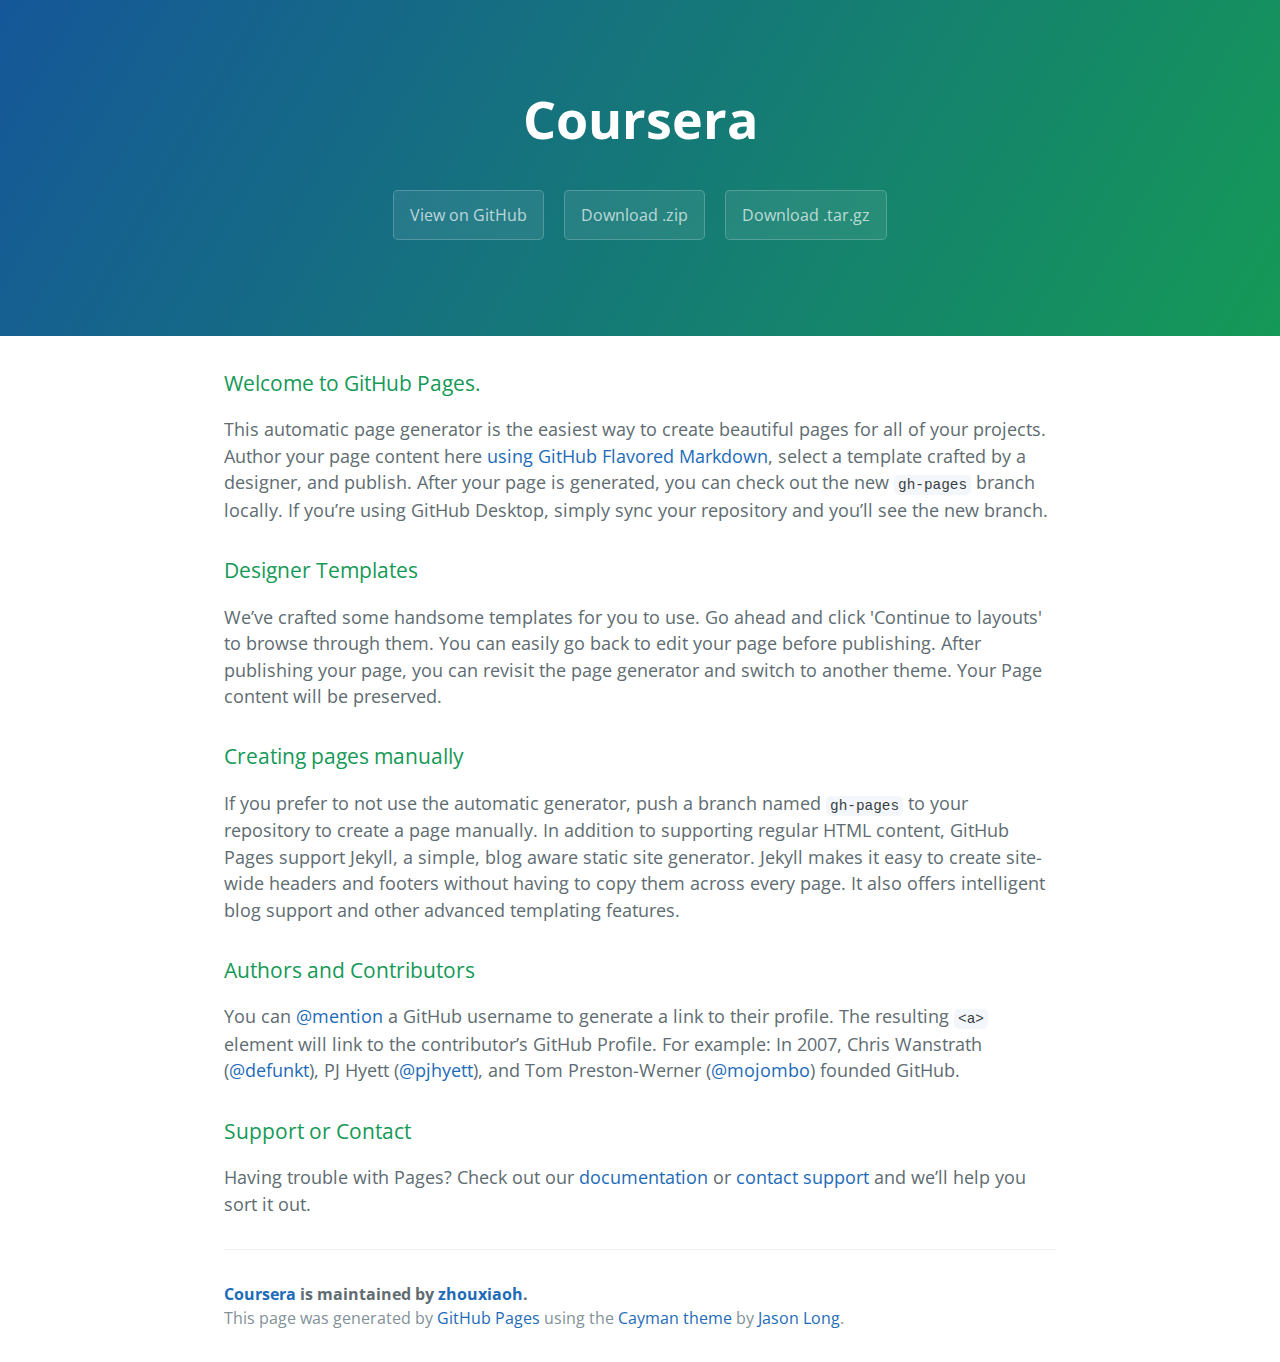
<file: index.html>
<!DOCTYPE html>
<html lang="en-us">
  <head>
    <meta charset="UTF-8">
    <title>Coursera by zhouxiaoh</title>
    <meta name="viewport" content="width=device-width, initial-scale=1">
    <link rel="stylesheet" type="text/css" href="stylesheets/normalize.css" media="screen">
    <link href='https://fonts.googleapis.com/css?family=Open+Sans:400,700' rel='stylesheet' type='text/css'>
    <link rel="stylesheet" type="text/css" href="stylesheets/stylesheet.css" media="screen">
    <link rel="stylesheet" type="text/css" href="stylesheets/github-light.css" media="screen">
  </head>
  <body>
    <section class="page-header">
      <h1 class="project-name">Coursera</h1>
      <h2 class="project-tagline"></h2>
      <a href="https://github.com/zhouxiaoh/coursera" class="btn">View on GitHub</a>
      <a href="https://github.com/zhouxiaoh/coursera/zipball/master" class="btn">Download .zip</a>
      <a href="https://github.com/zhouxiaoh/coursera/tarball/master" class="btn">Download .tar.gz</a>
    </section>

    <section class="main-content">
      <h3>
<a id="welcome-to-github-pages" class="anchor" href="#welcome-to-github-pages" aria-hidden="true"><span aria-hidden="true" class="octicon octicon-link"></span></a>Welcome to GitHub Pages.</h3>

<p>This automatic page generator is the easiest way to create beautiful pages for all of your projects. Author your page content here <a href="https://guides.github.com/features/mastering-markdown/">using GitHub Flavored Markdown</a>, select a template crafted by a designer, and publish. After your page is generated, you can check out the new <code>gh-pages</code> branch locally. If you’re using GitHub Desktop, simply sync your repository and you’ll see the new branch.</p>

<h3>
<a id="designer-templates" class="anchor" href="#designer-templates" aria-hidden="true"><span aria-hidden="true" class="octicon octicon-link"></span></a>Designer Templates</h3>

<p>We’ve crafted some handsome templates for you to use. Go ahead and click 'Continue to layouts' to browse through them. You can easily go back to edit your page before publishing. After publishing your page, you can revisit the page generator and switch to another theme. Your Page content will be preserved.</p>

<h3>
<a id="creating-pages-manually" class="anchor" href="#creating-pages-manually" aria-hidden="true"><span aria-hidden="true" class="octicon octicon-link"></span></a>Creating pages manually</h3>

<p>If you prefer to not use the automatic generator, push a branch named <code>gh-pages</code> to your repository to create a page manually. In addition to supporting regular HTML content, GitHub Pages support Jekyll, a simple, blog aware static site generator. Jekyll makes it easy to create site-wide headers and footers without having to copy them across every page. It also offers intelligent blog support and other advanced templating features.</p>

<h3>
<a id="authors-and-contributors" class="anchor" href="#authors-and-contributors" aria-hidden="true"><span aria-hidden="true" class="octicon octicon-link"></span></a>Authors and Contributors</h3>

<p>You can <a href="https://help.github.com/articles/basic-writing-and-formatting-syntax/#mentioning-users-and-teams" class="user-mention">@mention</a> a GitHub username to generate a link to their profile. The resulting <code>&lt;a&gt;</code> element will link to the contributor’s GitHub Profile. For example: In 2007, Chris Wanstrath (<a href="https://github.com/defunkt" class="user-mention">@defunkt</a>), PJ Hyett (<a href="https://github.com/pjhyett" class="user-mention">@pjhyett</a>), and Tom Preston-Werner (<a href="https://github.com/mojombo" class="user-mention">@mojombo</a>) founded GitHub.</p>

<h3>
<a id="support-or-contact" class="anchor" href="#support-or-contact" aria-hidden="true"><span aria-hidden="true" class="octicon octicon-link"></span></a>Support or Contact</h3>

<p>Having trouble with Pages? Check out our <a href="https://help.github.com/pages">documentation</a> or <a href="https://github.com/contact">contact support</a> and we’ll help you sort it out.</p>

      <footer class="site-footer">
        <span class="site-footer-owner"><a href="https://github.com/zhouxiaoh/coursera">Coursera</a> is maintained by <a href="https://github.com/zhouxiaoh">zhouxiaoh</a>.</span>

        <span class="site-footer-credits">This page was generated by <a href="https://pages.github.com">GitHub Pages</a> using the <a href="https://github.com/jasonlong/cayman-theme">Cayman theme</a> by <a href="https://twitter.com/jasonlong">Jason Long</a>.</span>
      </footer>

    </section>

  
  </body>
</html>
</file>
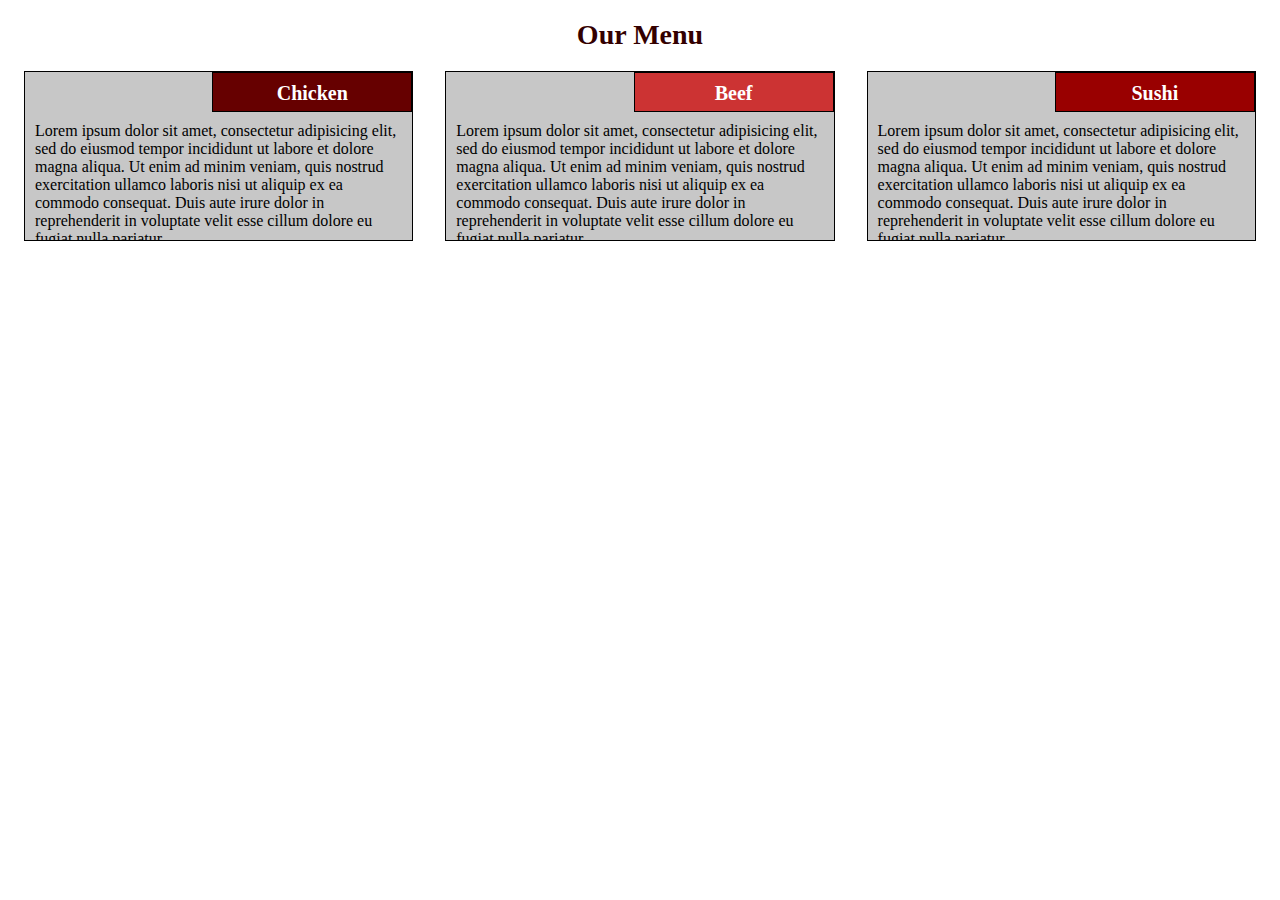
<file: mod2_solution/index.html>
<!DOCTYPE html>
<html lang="en">
<head>
	<meta charset="UTF-8">
	<meta name="viewport" content="width=device-width, initial-scale=1">
	<title>Assignment Solution for Module 2</title>
	<link rel="stylesheet" href="CSS/mod2_solution.css">
</head>
<body>
	<h1>Our Menu</h1>
	<div class="row">
		<div class="col-lg-4 col-md-6 col-sm-12">
			<div class="section">
				<h2 class="t1">Chicken</h2>
				<p>Lorem ipsum dolor sit amet, consectetur adipisicing elit, sed do eiusmod tempor incididunt ut labore et dolore magna aliqua. Ut enim ad minim veniam, quis nostrud exercitation ullamco laboris nisi ut aliquip ex ea commodo consequat. Duis aute irure dolor in reprehenderit in voluptate velit esse cillum dolore eu fugiat nulla pariatur. </p>
			</div>
		</div>

		<div class="col-lg-4 col-md-6 col-sm-12">
			<div class="section">
				<h2 class="t2">Beef</h2>
				<p>Lorem ipsum dolor sit amet, consectetur adipisicing elit, sed do eiusmod tempor incididunt ut labore et dolore magna aliqua. Ut enim ad minim veniam, quis nostrud exercitation ullamco laboris nisi ut aliquip ex ea commodo consequat. Duis aute irure dolor in reprehenderit in voluptate velit esse cillum dolore eu fugiat nulla pariatur. </p>
			</div>
		</div>

		<div class="col-lg-4 col-md-12 col-sm-12">
			<div class="section">
				<h2 class="t3">Sushi</h2>
				<p>Lorem ipsum dolor sit amet, consectetur adipisicing elit, sed do eiusmod tempor incididunt ut labore et dolore magna aliqua. Ut enim ad minim veniam, quis nostrud exercitation ullamco laboris nisi ut aliquip ex ea commodo consequat. Duis aute irure dolor in reprehenderit in voluptate velit esse cillum dolore eu fugiat nulla pariatur. </p>
			</div>
		</div>
	</div>
</body>
</html>
</file>
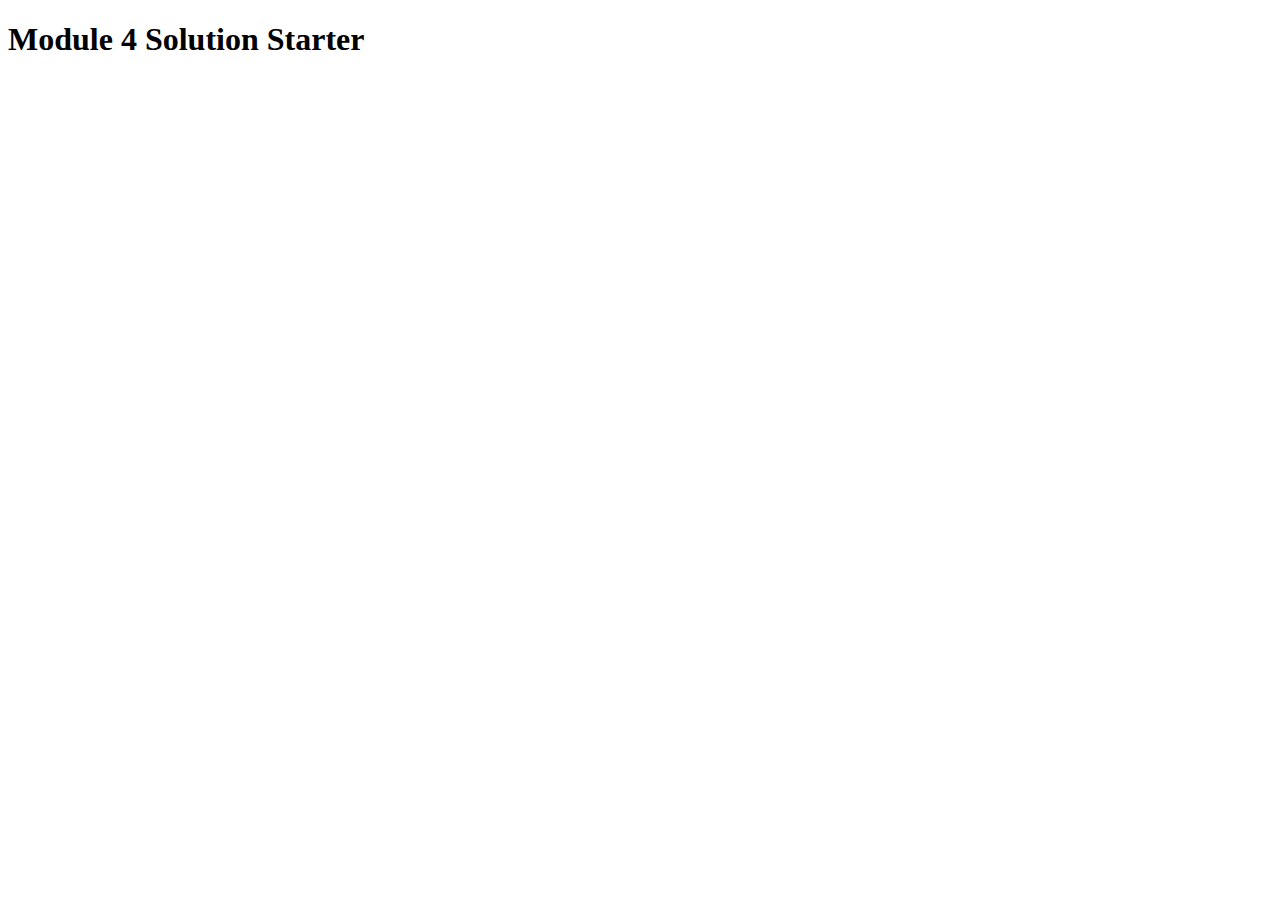
<file: mod4_solution/index.html>
<!DOCTYPE html>
<html>
<head>
  <meta charset="utf-8">
  <title>Module 4 Solution Starter</title>
  <script src="SpeakHello.js"></script>
  <script src="SpeakGoodBye.js"></script>
  <script src="script.js"></script>
</head>
<body>
  <h1>Module 4 Solution Starter</h1>
</body>
</html>
</file>
<file: stylesheets/stylesheet.css>
* {
  box-sizing: border-box; }

body {
  padding: 0;
  margin: 0;
  font-family: "Open Sans", "Helvetica Neue", Helvetica, Arial, sans-serif;
  font-size: 16px;
  line-height: 1.5;
  color: #606c71; }

a {
  color: #1e6bb8;
  text-decoration: none; }
  a:hover {
    text-decoration: underline; }

.btn {
  display: inline-block;
  margin-bottom: 1rem;
  color: rgba(255, 255, 255, 0.7);
  background-color: rgba(255, 255, 255, 0.08);
  border-color: rgba(255, 255, 255, 0.2);
  border-style: solid;
  border-width: 1px;
  border-radius: 0.3rem;
  transition: color 0.2s, background-color 0.2s, border-color 0.2s; }
  .btn + .btn {
    margin-left: 1rem; }

.btn:hover {
  color: rgba(255, 255, 255, 0.8);
  text-decoration: none;
  background-color: rgba(255, 255, 255, 0.2);
  border-color: rgba(255, 255, 255, 0.3); }

@media screen and (min-width: 64em) {
  .btn {
    padding: 0.75rem 1rem; } }

@media screen and (min-width: 42em) and (max-width: 64em) {
  .btn {
    padding: 0.6rem 0.9rem;
    font-size: 0.9rem; } }

@media screen and (max-width: 42em) {
  .btn {
    display: block;
    width: 100%;
    padding: 0.75rem;
    font-size: 0.9rem; }
    .btn + .btn {
      margin-top: 1rem;
      margin-left: 0; } }

.page-header {
  color: #fff;
  text-align: center;
  background-color: #159957;
  background-image: linear-gradient(120deg, #155799, #159957); }

@media screen and (min-width: 64em) {
  .page-header {
    padding: 5rem 6rem; } }

@media screen and (min-width: 42em) and (max-width: 64em) {
  .page-header {
    padding: 3rem 4rem; } }

@media screen and (max-width: 42em) {
  .page-header {
    padding: 2rem 1rem; } }

.project-name {
  margin-top: 0;
  margin-bottom: 0.1rem; }

@media screen and (min-width: 64em) {
  .project-name {
    font-size: 3.25rem; } }

@media screen and (min-width: 42em) and (max-width: 64em) {
  .project-name {
    font-size: 2.25rem; } }

@media screen and (max-width: 42em) {
  .project-name {
    font-size: 1.75rem; } }

.project-tagline {
  margin-bottom: 2rem;
  font-weight: normal;
  opacity: 0.7; }

@media screen and (min-width: 64em) {
  .project-tagline {
    font-size: 1.25rem; } }

@media screen and (min-width: 42em) and (max-width: 64em) {
  .project-tagline {
    font-size: 1.15rem; } }

@media screen and (max-width: 42em) {
  .project-tagline {
    font-size: 1rem; } }

.main-content :first-child {
  margin-top: 0; }
.main-content img {
  max-width: 100%; }
.main-content h1, .main-content h2, .main-content h3, .main-content h4, .main-content h5, .main-content h6 {
  margin-top: 2rem;
  margin-bottom: 1rem;
  font-weight: normal;
  color: #159957; }
.main-content p {
  margin-bottom: 1em; }
.main-content code {
  padding: 2px 4px;
  font-family: Consolas, "Liberation Mono", Menlo, Courier, monospace;
  font-size: 0.9rem;
  color: #383e41;
  background-color: #f3f6fa;
  border-radius: 0.3rem; }
.main-content pre {
  padding: 0.8rem;
  margin-top: 0;
  margin-bottom: 1rem;
  font: 1rem Consolas, "Liberation Mono", Menlo, Courier, monospace;
  color: #567482;
  word-wrap: normal;
  background-color: #f3f6fa;
  border: solid 1px #dce6f0;
  border-radius: 0.3rem; }
  .main-content pre > code {
    padding: 0;
    margin: 0;
    font-size: 0.9rem;
    color: #567482;
    word-break: normal;
    white-space: pre;
    background: transparent;
    border: 0; }
.main-content .highlight {
  margin-bottom: 1rem; }
  .main-content .highlight pre {
    margin-bottom: 0;
    word-break: normal; }
.main-content .highlight pre, .main-content pre {
  padding: 0.8rem;
  overflow: auto;
  font-size: 0.9rem;
  line-height: 1.45;
  border-radius: 0.3rem; }
.main-content pre code, .main-content pre tt {
  display: inline;
  max-width: initial;
  padding: 0;
  margin: 0;
  overflow: initial;
  line-height: inherit;
  word-wrap: normal;
  background-color: transparent;
  border: 0; }
  .main-content pre code:before, .main-content pre code:after, .main-content pre tt:before, .main-content pre tt:after {
    content: normal; }
.main-content ul, .main-content ol {
  margin-top: 0; }
.main-content blockquote {
  padding: 0 1rem;
  margin-left: 0;
  color: #819198;
  border-left: 0.3rem solid #dce6f0; }
  .main-content blockquote > :first-child {
    margin-top: 0; }
  .main-content blockquote > :last-child {
    margin-bottom: 0; }
.main-content table {
  display: block;
  width: 100%;
  overflow: auto;
  word-break: normal;
  word-break: keep-all; }
  .main-content table th {
    font-weight: bold; }
  .main-content table th, .main-content table td {
    padding: 0.5rem 1rem;
    border: 1px solid #e9ebec; }
.main-content dl {
  padding: 0; }
  .main-content dl dt {
    padding: 0;
    margin-top: 1rem;
    font-size: 1rem;
    font-weight: bold; }
  .main-content dl dd {
    padding: 0;
    margin-bottom: 1rem; }
.main-content hr {
  height: 2px;
  padding: 0;
  margin: 1rem 0;
  background-color: #eff0f1;
  border: 0; }

@media screen and (min-width: 64em) {
  .main-content {
    max-width: 64rem;
    padding: 2rem 6rem;
    margin: 0 auto;
    font-size: 1.1rem; } }

@media screen and (min-width: 42em) and (max-width: 64em) {
  .main-content {
    padding: 2rem 4rem;
    font-size: 1.1rem; } }

@media screen and (max-width: 42em) {
  .main-content {
    padding: 2rem 1rem;
    font-size: 1rem; } }

.site-footer {
  padding-top: 2rem;
  margin-top: 2rem;
  border-top: solid 1px #eff0f1; }

.site-footer-owner {
  display: block;
  font-weight: bold; }

.site-footer-credits {
  color: #819198; }

@media screen and (min-width: 64em) {
  .site-footer {
    font-size: 1rem; } }

@media screen and (min-width: 42em) and (max-width: 64em) {
  .site-footer {
    font-size: 1rem; } }

@media screen and (max-width: 42em) {
  .site-footer {
    font-size: 0.9rem; } }
</file>
<file: stylesheets/github-light.css>
/*
The MIT License (MIT)

Copyright (c) 2015 GitHub, Inc.

Permission is hereby granted, free of charge, to any person obtaining a copy
of this software and associated documentation files (the "Software"), to deal
in the Software without restriction, including without limitation the rights
to use, copy, modify, merge, publish, distribute, sublicense, and/or sell
copies of the Software, and to permit persons to whom the Software is
furnished to do so, subject to the following conditions:

The above copyright notice and this permission notice shall be included in all
copies or substantial portions of the Software.

THE SOFTWARE IS PROVIDED "AS IS", WITHOUT WARRANTY OF ANY KIND, EXPRESS OR
IMPLIED, INCLUDING BUT NOT LIMITED TO THE WARRANTIES OF MERCHANTABILITY,
FITNESS FOR A PARTICULAR PURPOSE AND NONINFRINGEMENT. IN NO EVENT SHALL THE
AUTHORS OR COPYRIGHT HOLDERS BE LIABLE FOR ANY CLAIM, DAMAGES OR OTHER
LIABILITY, WHETHER IN AN ACTION OF CONTRACT, TORT OR OTHERWISE, ARISING FROM,
OUT OF OR IN CONNECTION WITH THE SOFTWARE OR THE USE OR OTHER DEALINGS IN THE
SOFTWARE.

*/

.pl-c /* comment */ {
  color: #969896;
}

.pl-c1      /* constant, markup.raw, meta.diff.header, meta.module-reference, meta.property-name, support, support.constant, support.variable, variable.other.constant */,
.pl-s .pl-v /* string variable */ {
  color: #0086b3;
}

.pl-e  /* entity */,
.pl-en /* entity.name */ {
  color: #795da3;
}

.pl-s .pl-s1 /* string source */,
.pl-smi      /* storage.modifier.import, storage.modifier.package, storage.type.java, variable.other, variable.parameter.function */ {
  color: #333;
}

.pl-ent /* entity.name.tag */ {
  color: #63a35c;
}

.pl-k /* keyword, storage, storage.type */ {
  color: #a71d5d;
}

.pl-pds              /* punctuation.definition.string, string.regexp.character-class */,
.pl-s                /* string */,
.pl-s .pl-pse .pl-s1 /* string punctuation.section.embedded source */,
.pl-sr               /* string.regexp */,
.pl-sr .pl-cce       /* string.regexp constant.character.escape */,
.pl-sr .pl-sra       /* string.regexp string.regexp.arbitrary-repitition */,
.pl-sr .pl-sre       /* string.regexp source.ruby.embedded */ {
  color: #183691;
}

.pl-v /* variable */ {
  color: #ed6a43;
}

.pl-id /* invalid.deprecated */ {
  color: #b52a1d;
}

.pl-ii /* invalid.illegal */ {
  background-color: #b52a1d;
  color: #f8f8f8;
}

.pl-sr .pl-cce /* string.regexp constant.character.escape */ {
  color: #63a35c;
  font-weight: bold;
}

.pl-ml /* markup.list */ {
  color: #693a17;
}

.pl-mh        /* markup.heading */,
.pl-mh .pl-en /* markup.heading entity.name */,
.pl-ms        /* meta.separator */ {
  color: #1d3e81;
  font-weight: bold;
}

.pl-mq /* markup.quote */ {
  color: #008080;
}

.pl-mi /* markup.italic */ {
  color: #333;
  font-style: italic;
}

.pl-mb /* markup.bold */ {
  color: #333;
  font-weight: bold;
}

.pl-md /* markup.deleted, meta.diff.header.from-file */ {
  background-color: #ffecec;
  color: #bd2c00;
}

.pl-mi1 /* markup.inserted, meta.diff.header.to-file */ {
  background-color: #eaffea;
  color: #55a532;
}

.pl-mdr /* meta.diff.range */ {
  color: #795da3;
  font-weight: bold;
}

.pl-mo /* meta.output */ {
  color: #1d3e81;
}
</file>
<file: mod2_solution/CSS/mod2_solution.css>
* {
  box-sizing: border-box;
}

h1{
  text-align: center;
  font-size: 1.75em;
  color: #330000;
}

h2 {
  font-size: 1.25em;
  text-align: center;
  line-height: 40px;
  color: white;
  margin: 0px;
  border: 1px solid black;
  height: 40px;
  width: 200px;
  position: absolute;
  right: 0px;
}

.section {
  background-color: #c7c7c7;
  border: 1px solid black;
  height: 170px;
  margin-right: 15px;
  margin-left: 15px;
  margin-bottom: 20px;
  box-sizing: border-box;
  position: relative;
  overflow: auto;
}

.t1 {
  background-color: #660000;
}

.t2 {
  background-color: #CC3333;
}

.t3 {
  background-color: #990000;
}

p{
  margin: 10px;
  margin-top: 50px;
}


/*p {
  clear:both;
  border: 1px solid green;
  background-color: #000000;
  height: 150px;
  font-family: Helvetica;
  color: white;
  padding: 40px 10px 10px 10px;
}

div {
  box-sizing: border-box;
  background-color: #990000;
  border: 1px solid black;
  height: 30px;
  width: 30%;
  float:right;
  position: absolute;
  margin-top: 16px;
  right: 2%;
}
*/

.row {
  width: 100%;
}

/********** Desktops only **********/
@media (min-width: 992px) {
  .col-lg-1, .col-lg-2, .col-lg-3, .col-lg-4, .col-lg-5, .col-lg-6, .col-lg-7, .col-lg-8, .col-lg-9, .col-lg-10, .col-lg-11, .col-lg-12 {
    float: left;
    border: 1px solid white;
  }
  .col-lg-1 {
    width: 8.33%;
  }
  .col-lg-2 {
    width: 16.66%;
  }
  .col-lg-3 {
    width: 25%;
  }
  .col-lg-4 {
    width: 33.33%;
  }
  .col-lg-5 {
    width: 41.66%;
  }
  .col-lg-6 {
    width: 50%;
  }
  .col-lg-7 {
    width: 58.33%;
  }
  .col-lg-8 {
    width: 66.66%;
  }
  .col-lg-9 {
    width: 74.99%;
  }
  .col-lg-10 {
    width: 83.33%;
  }
  .col-lg-11 {
    width: 91.66%;
  }
  .col-lg-12 {
    width: 100%;
  }
}

/********** Tablets only **********/
@media (min-width: 768px) and (max-width: 991px) {
  .col-md-1, .col-md-2, .col-md-3, .col-md-4, .col-md-5, .col-md-6, .col-md-7, .col-md-8, .col-md-9, .col-md-10, .col-md-11, .col-md-12 {
    float: left;
    border: 1px solid white;
  }
  .col-md-1 {
    width: 8.33%;
  }
  .col-md-2 {
    width: 16.66%;
  }
  .col-md-3 {
    width: 25%;
  }
  .col-md-4 {
    width: 33.33%;
  }
  .col-md-5 {
    width: 41.66%;
  }
  .col-md-6 {
    width: 50%;
  }
  .col-md-7 {
    width: 58.33%;
  }
  .col-md-8 {
    width: 66.66%;
  }
  .col-md-9 {
    width: 74.99%;
  }
  .col-md-10 {
    width: 83.33%;
  }
  .col-md-11 {
    width: 91.66%;
  }
  .col-md-12 {
    width: 100%;
  }
}

/********** Mobiles only **********/
@media (max-width: 767px) {
  .col-sm-1, .col-sm-2, .col-sm-3, .col-sm-4, .col-sm-5, .col-sm-6, .col-sm-7, .col-sm-8, .col-sm-9, .col-sm-10, .col-sm-11, .col-sm-12 {
    float: left;
    border: 1px solid white;
  }
  .col-sm-1 {
    width: 8.33%;
  }
  .col-sm-2 {
    width: 16.66%;
  }
  .col-sm-3 {
    width: 25%;
  }
  .col-sm-4 {
    width: 33.33%;
  }
  .col-sm-5 {
    width: 41.66%;
  }
  .col-sm-6 {
    width: 50%;
  }
  .col-sm-7 {
    width: 58.33%;
  }
  .col-sm-8 {
    width: 66.66%;
  }
  .col-sm-9 {
    width: 74.99%;
  }
  .col-sm-10 {
    width: 83.33%;
  }
  .col-sm-11 {
    width: 91.66%;
  }
  .col-sm-12 {
    width: 100%;
  }
}
</file>
